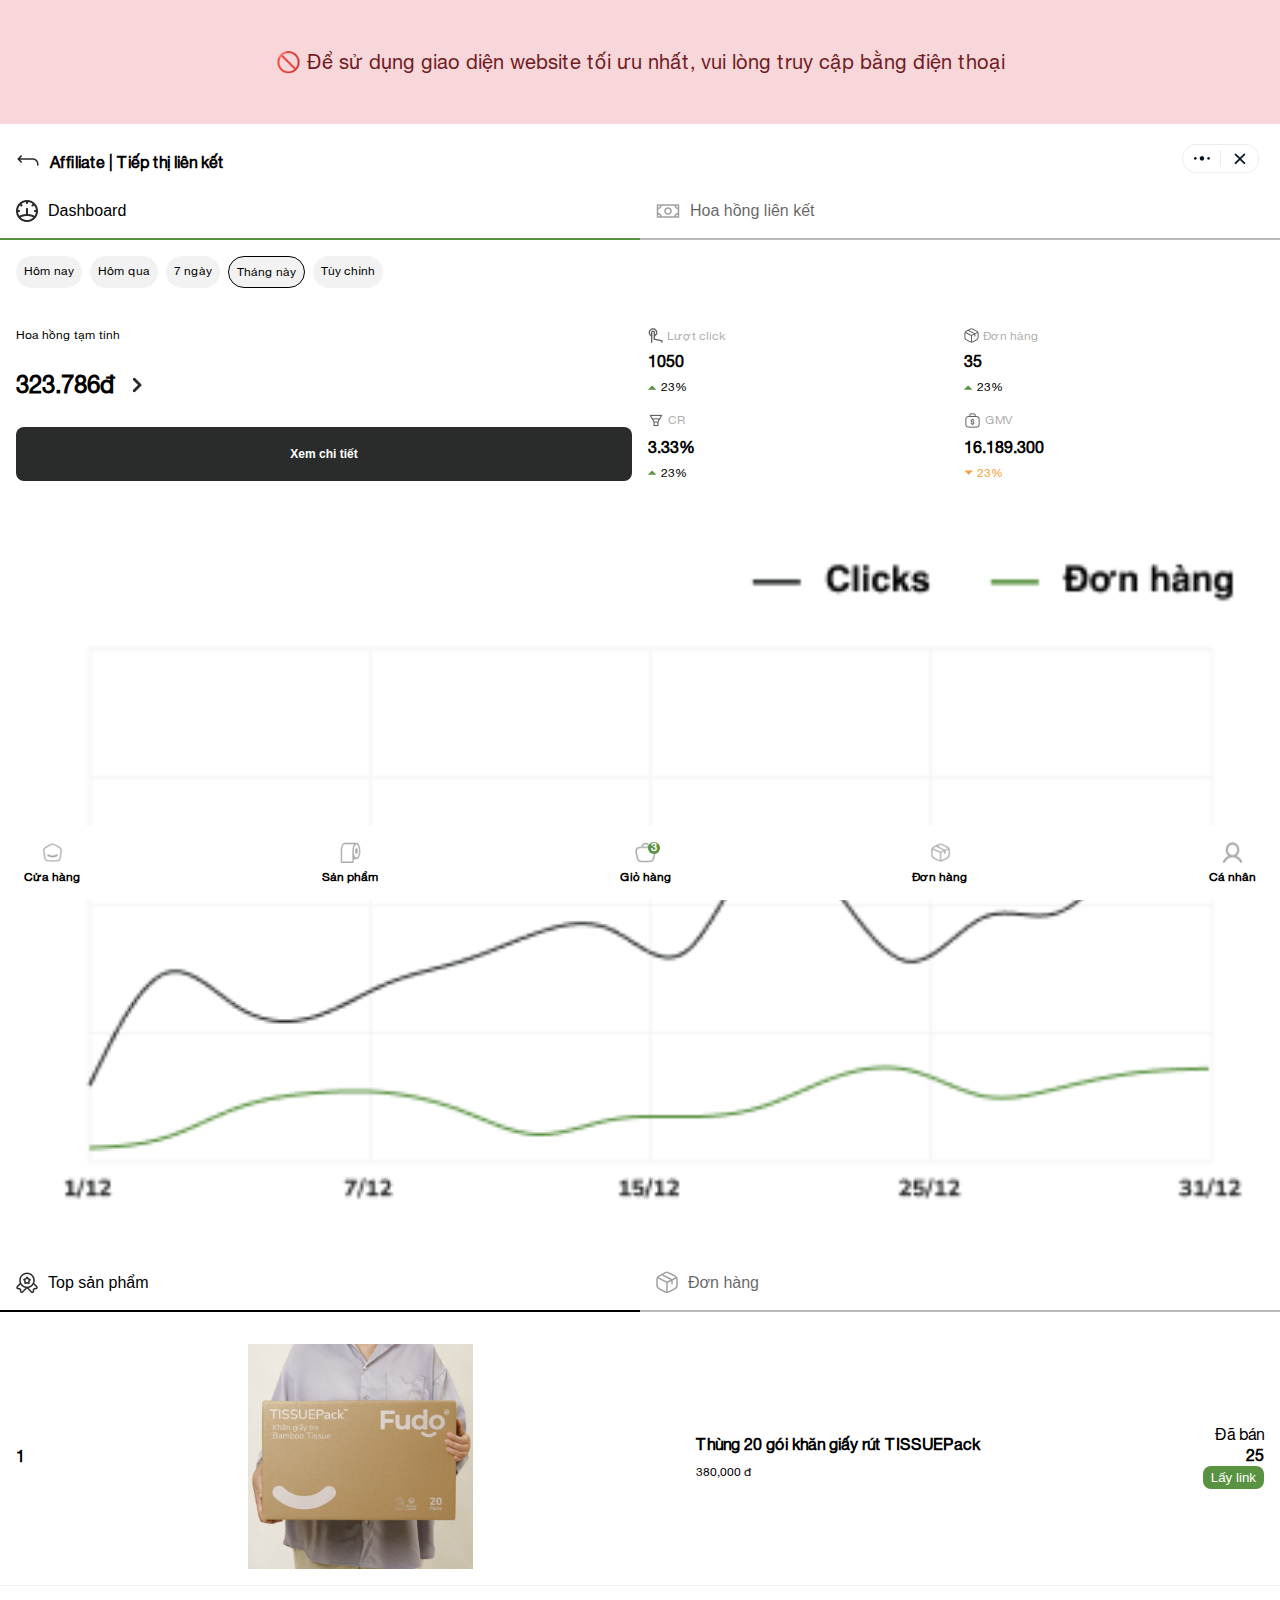
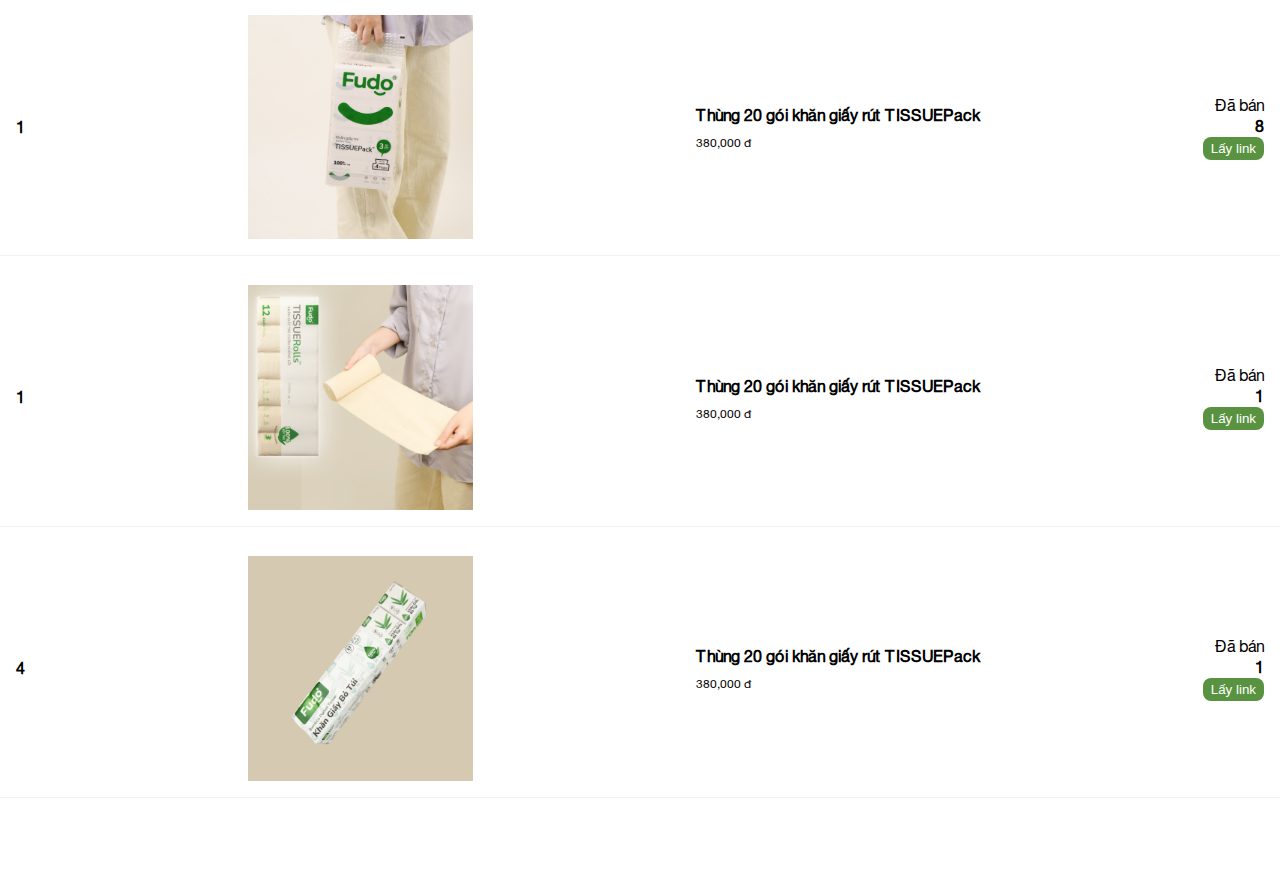
<file: affiliate.html>
<!DOCTYPE html>
<html lang="en">
<head>
    <meta charset="UTF-8">
    <meta name="viewport" content="width=device-width, initial-scale=1.0">
    <link rel="stylesheet" href="assets/css/affiliate/style.css">
    <title>Affiliate</title>
</head>
<body>
    <div class="desktop-block">
    🚫 Để sử dụng giao diện website tối ưu nhất, vui lòng truy cập bằng điện thoại
    </div>
    <nav class="navbar">
        <a href="/" class="nav-item">
            <div class="nav-icon">
                <img src="./assets/icons/navbar/home.png" alt="">
            </div>
            <p class="caption1-bold" href="">Cửa hàng</p>
        </a>
        <a href="products.html" class="nav-item">
            <div class="nav-icon">
                <img src="./assets/icons/navbar/product.png" alt="">
            </div>
            <p class="caption1-bold" href="">Sản phẩm</p>
        </a>
        <a href="cart.html" class="nav-item">
            <div class="nav-icon">
                <div class="badge bg-main-green">
                    <p class="caption2-bold">3</p>
                </div>
                <img src="./assets/icons/navbar/cart.png" alt="">
            </div>
            <p class="caption1-bold" href="">Giỏ hàng</p>
        </a>
        <a href="#" class="nav-item">
            <div class="nav-icon">
                <img src="./assets/icons/navbar/order.png" alt="">
            </div>
            <p class="caption1-bold" href="">Đơn hàng</p>
        </a>
        <a href="profile.html" class="nav-item active">
            <div class="nav-icon">
                <img src="./assets/icons/navbar/profile.png" alt="">
            </div>
            <p class="caption1-bold" href="">Cá nhân</p>
        </a>
    </nav>
    <div class="wrap">
        <div class="top-header">
            <div class="logo">
                <a href="profile.html"><img src="./assets/icons/common/back.png" alt=""></a>
                <h1 class="callout-bold">Affiliate | Tiếp thị liên kết</h1>
            </div>
            <div class="buttons">
                <img src="./assets/images/LoadingWithClose.png" alt="">
            </div>
        </div>
        <div class="container">
            <div class="tabs">
                <button href="" class="dashboard-button tab active green">
                    <img src="./assets/icons/affiliate/tab1.png" alt="">
                    <p class="headline-regular">
                        Dashboard
                    </p>
                </button>
                <button href="" class="affiliate-button tab">
                    <img src="./assets/icons/affiliate/tab2.png" alt="">
                    <p class="headline-regular">
                        Hoa hồng liên kết
                    </p>
                </button>
            </div>
            <div class="dashboard-wrap"> 
                <div class="variable">
                    <div class="option bg-grey">
                        <p class="caption1-regular">Hôm nay</p>
                    </div>
                    <div class="option bg-grey">
                        <p class="caption1-regular">Hôm qua</p>
                    </div>
                    <div class="option bg-grey">
                        <p class="caption1-regular">7 ngày</p>
                    </div>
                    <div class="option bg-grey active">
                        <p class="caption1-regular">Tháng này</p>
                    </div>
                    <div class="option bg-grey">
                        <p class="caption1-regular">Tùy chỉnh</p>
                    </div>
                </div>
                <div class="dashboard">
                    <div class="col1">
                        <p class="caption1-regular">
                            Hoa hồng tạm tính
                        </p>
                        <h2 class="title2-bold">
                            323.786đ
                            <img src="./assets/icons/common/right.png" alt="">
                        </h2>
                        <button class="details-button caption1-bold bg-black text-white">Xem chi tiết</butt>
                    </div>
                    <div class="col2">
                        <div class="col2-item">
                            <p class="col2-text caption1-regular text-gray-50">
                                <img src="./assets/icons/affiliate/col2-1.png" alt="">
                                Lượt click
                            </p>
                            <div class="callout-bold">1050</div>
                            <p class="col2-text caption1-regular text-green">
                                <img src="./assets/icons/affiliate/up.png" alt="">
                                23%
                            </p>
                        </div>
                        <div class="col2-item">
                            <p class="col2-text caption1-regular text-gray-50">
                                <img src="./assets/icons/affiliate/box.png" alt="">
                                Đơn hàng
                            </p>
                            <div class="callout-bold">35</div>
                            <p class="col2-text caption1-regular text-green">
                                <img src="./assets/icons/affiliate/up.png" alt="">
                                23%
                            </p>
                        </div>
                        <div class="col2-item">
                            <p class="col2-text caption1-regular text-gray-50">
                                <img src="./assets/icons/affiliate/col2-3.png" alt="">
                                CR
                            </p>
                            <div class="callout-bold">3.33%</div>
                            <p class="col2-text caption1-regular text-green">
                                <img src="./assets/icons/affiliate/up.png" alt="">
                                23%
                            </p>
                        </div>
                        <div class="col2-item">
                            <p class="col2-text caption1-regular text-gray-50">
                                <img src="./assets/icons/affiliate/col2-4.png" alt="">
                                GMV
                            </p>
                            <div class="callout-bold">16.189.300</div>
                            <p class="col2-text caption1-regular text-orange">
                                <img src="./assets/icons/affiliate/down.png" alt="">
                                23%
                            </p>
                        </div>
                    </div>
                </div>
                <div class="chart">
                    <img src="./assets/images/affiliate/chart.png" alt="">
                </div>
                <div class="tabs">
                    <button href="" class="tab active black top-products-button">
                        <img src="./assets/icons/affiliate/top-product.png" alt="">
                        <p class="headline-regular">
                            Top sản phẩm
                        </p>
                    </button>
                    <button href="" class="tab aff-orders-button">
                        <img src="./assets/icons/affiliate/lbox.png" alt="">
                        <p class="headline-regular">
                            Đơn hàng
                        </p>
                    </button>
                </div>
                <div class="aff-tabs">
                    <div class="top-products">
                        <div class="top-product border-gray">
                            <p class="callout-bold">1</p>
                            <img src="./assets/images/affiliate/tp1.jpg" alt="">
                            <div class="tp-info">
                                <h1 class="headline-bold">Thùng 20 gói khăn giấy rút TISSUEPack</h1>
                                <p class="caption1-regular">380,000 đ</p>
                            </div>
                            <div class="tp-action">
                                <p class="callout-regular">Đã bán</p>
                                <p class="callout-bold">25</p>
                                <button class="text-white bg-main-green">Lấy link</button>
                            </div>
                        </div>
                        <div class="top-product border-gray">
                            <p class="callout-bold">1</p>
                            <img src="./assets/images/affiliate/tp2.jpg" alt="">
                            <div class="tp-info">
                                <h1 class="headline-bold">Thùng 20 gói khăn giấy rút TISSUEPack</h1>
                                <p class="caption1-regular">380,000 đ</p>
                            </div>
                            <div class="tp-action">
                                <p class="callout-regular">Đã bán</p>
                                <p class="callout-bold">8</p>
                                <button class="text-white bg-main-green">Lấy link</button>
                            </div>
                        </div>
                        <div class="top-product border-gray">
                            <p class="callout-bold">1</p>
                            <img src="./assets/images/affiliate/tp3.jpg" alt="">
                            <div class="tp-info">
                                <h1 class="headline-bold">Thùng 20 gói khăn giấy rút TISSUEPack</h1>
                                <p class="caption1-regular">380,000 đ</p>
                            </div>
                            <div class="tp-action">
                                <p class="callout-regular">Đã bán</p>
                                <p class="callout-bold">1</p>
                                <button class="text-white bg-main-green">Lấy link</button>
                            </div>
                        </div>
                        <div class="top-product border-gray">
                            <p class="callout-bold">4</p>
                            <img src="./assets/images/affiliate/tp4.jpg" alt="">
                            <div class="tp-info">
                                <h1 class="headline-bold">Thùng 20 gói khăn giấy rút TISSUEPack</h1>
                                <p class="caption1-regular">380,000 đ</p>
                            </div>
                            <div class="tp-action">
                                <p class="callout-regular">Đã bán</p>
                                <p class="callout-bold">1</p>
                                <button class="text-white bg-main-green">Lấy link</button>
                            </div>
                        </div>
                    </div>
                    <div class="aff-orders hidden">
                        <div class="aff-order border-gray-500">
                            <div class="aff-row1">
                                <div class="row1-col1">
                                    <p class="id callout-bold bg-main-green text-white">Đơn hàng #7864</p>
                                    <p class="caption1-regular">10/2/2022</p>
                                </div>
                                <div class="row1-col2">
                                    <p class="text-gray-500 aff-status caption1-bold">Đang chờ</p>
                                </div>
                            </div>
                            <div class="aff-row2">
                                <div class="row2-col">
                                    <p class="text-gray-500 col-title caption1-regular">
                                        <img src="./assets/icons/affiliate/box.png" alt="">
                                        % Chiết khấu
                                    </p>
                                    <p class="callout-bold">5%</p>
                                </div>
                                <div class="row2-col">
                                    <p class="text-gray-500 col-title caption1-regular">
                                        <img src="./assets/icons/affiliate/box.png" alt="">
                                        HH tạm tính
                                    </p>
                                    <p class="callout-bold">5.900</p>
                                </div>
                                <div class="row2-col right">
                                    <p class="text-gray-500 col-title caption1-regular">
                                        <img src="./assets/icons/affiliate/greenmoney.png" alt="">
                                        HH duyệt
                                    </p>
                                    <p class="callout-bold">-</p>
                                </div>
                            </div>
                            <div class="aff-row3">
                                <p class="callout-regular">Giá trị đặt hàng</p>
                                <p class="callout-bold">117.000</p>
                            </div>
                            <div class="aff-row4">
                                <p class="caption1-regular">02 sản phẩm</p>
                                <img src="./assets/icons/common/down.png" alt="">
                            </div>
                        </div>
                        <div class="aff-order border-gray-500">
                            <div class="aff-row1">
                                <div class="row1-col1">
                                    <p class="id callout-bold bg-main-green text-white">Đơn hàng #7864</p>
                                    <p class="caption1-regular">10/2/2022</p>
                                </div>
                                <div class="row1-col2">
                                    <p class="text-main-green aff-status caption1-bold">Hợp lệ</p>
                                </div>
                            </div>
                            <div class="aff-row2">
                                <div class="row2-col">
                                    <p class="text-gray-500 col-title caption1-regular">
                                        <img src="./assets/icons/affiliate/box.png" alt="">
                                        % Chiết khấu
                                    </p>
                                    <p class="callout-bold">5%</p>
                                </div>
                                <div class="row2-col">
                                    <p class="text-gray-500 col-title caption1-regular">
                                        <img src="./assets/icons/affiliate/box.png" alt="">
                                        HH tạm tính
                                    </p>
                                    <p class="callout-bold">-</p>
                                </div>
                                <div class="row2-col right">
                                    <p class="text-gray-500 col-title caption1-regular">
                                        <img src="./assets/icons/affiliate/greenmoney.png" alt="">
                                        HH duyệt
                                    </p>
                                    <p class="callout-bold text-main-green">+5900</p>
                                </div>
                            </div>
                            <div class="aff-row3">
                                <p class="callout-regular">Giá trị đặt hàng</p>
                                <p class="callout-bold">117.000</p>
                            </div>
                            <div class="aff-row4">
                                <p class="caption1-regular">02 sản phẩm</p>
                                <img src="./assets/icons/common/down.png" alt="">
                            </div>
                        </div>
                        <div class="aff-order border-gray-500">
                            <div class="aff-row1">
                                <div class="row1-col1">
                                    <p class="id callout-bold bg-main-green text-white">Đơn hàng #7864</p>
                                    <p class="caption1-regular">10/2/2022</p>
                                </div>
                                <div class="row1-col2">
                                    <p class="text-gray-500 aff-status caption1-bold">Đơn hủy</p>
                                </div>
                            </div>
                            <div class="aff-row2">
                                <div class="row2-col">
                                    <p class="text-gray-500 col-title caption1-regular">
                                        <img src="./assets/icons/affiliate/box.png" alt="">
                                        % Chiết khấu
                                    </p>
                                    <p class="callout-bold">5%</p>
                                </div>
                                <div class="row2-col">
                                    <p class="text-gray-500 col-title caption1-regular">
                                        <img src="./assets/icons/affiliate/box.png" alt="">
                                        HH tạm tính
                                    </p>
                                    <p class="callout-bold">-</p>
                                </div>
                                <div class="row2-col right">
                                    <p class="text-gray-500 col-title caption1-regular">
                                        <img src="./assets/icons/affiliate/greenmoney.png" alt="">
                                        HH duyệt
                                    </p>
                                    <p class="callout-bold">-</p>
                                </div>
                            </div>
                            <div class="aff-row3">
                                <p class="callout-regular">Giá trị đặt hàng</p>
                                <p class="callout-bold">117.000</p>
                            </div>
                            <div class="aff-row4">
                                <p class="caption1-regular">02 sản phẩm</p>
                                <img src="./assets/icons/common/down.png" alt="">
                            </div>
                        </div>
                    </div>
                </div>
            </div>
            <div class="affiliate-wrap hidden">
                <div class="aff-info">
                    <div class="info-col1">
                        <p class="caption1-regular text-gray-500">Số dư khả dụng</p>
                        <h1 class="h0-regular">5.900đ</h1>
                        <button class="caption1-bold bg-main-green text-white">RÚT TIỀN</button>
                    </div>
                    <div class="info-col2">
                        <div class="balance">
                            <p class="caption1-regular text-gray-500">Hoa hồng tạm tính</p>
                            <h2 class="h2-bold">323.786đ</h2>
                        </div>
                        <div class="pending">
                            <p class="caption1-regular text-gray-500">
                                <img src="./assets/icons/affiliate/box.png" alt="">
                                Chờ duyệt
                            </p>
                            <p class="callout-bold">35</p>
                        </div>
                    </div>
                </div>
                <div class="tabs">
                    <button href="" class="tab active black history-button">
                        <img src="./assets/icons/affiliate/history.png" alt="">
                        <p class="headline-regular">
                            Lịch sử
                        </p>
                    </button>
                    <button href="" class="tab request-button">
                        <img src="./assets/icons/affiliate/request.png" alt="">
                        <p class="headline-regular">
                            DS yêu cầu
                        </p>
                    </button>
                </div>
                <div class="history">
                    <p class="text-gray-500 callout-regular p16">10.12.2022</p>
                    <div class="affiliate-item p16 border-grey">
                        <div class="row1">
                            <p class="order-id headline-bold">
                                <img src="./assets/icons/affiliate/deposit.png" alt="">
                                Hoa hồng TTLK đơn hàng #7864
                            </p>
                            <p class="headline-bold text-main-green">+5.900</p>
                        </div>
                        <p class="current caption2-bold text-gray-500">Số dư: 5.900</p>
                    </div>
                    <div class="affiliate-item p16 border-grey">
                        <div class="row1">
                            <p class="order-id headline-bold">
                                <img src="./assets/icons/affiliate/deposit.png" alt="">
                                Rút tiền từ số dư khả dụng
                            </p>
                            <p class="headline-bold text-orange">-250.000</p>
                        </div>
                        <p class="current caption2-bold text-gray-500">Số dư: 0</p>
                    </div>
                    <div class="affiliate-item p16 border-grey">
                        <div class="row1">
                            <p class="order-id headline-bold">
                                <img src="./assets/icons/affiliate/deposit.png" alt="">
                                Hoa hồng TTLK đơn hàng #7864
                            </p>
                            <p class="headline-bold text-main-green">+5.900</p>
                        </div>
                        <p class="current caption2-bold text-gray-500">Số dư: 245.000</p>
                    </div>
                    <p class="text-gray-500 callout-regular p16">09.12.2022</p>
                    <div class="affiliate-item p16 border-grey">
                        <div class="row1">
                            <p class="order-id headline-bold">
                                <img src="./assets/icons/affiliate/deposit.png" alt="">
                                Hoa hồng TTLK đơn hàng #7864
                            </p>
                            <p class="headline-bold text-main-green">+5.900</p>
                        </div>
                        <p class="current caption2-bold text-gray-500">Số dư: 5.900</p>
                    </div>
                    <p class="text-gray-500 callout-regular p16">08.12.2022</p>
                    <div class="affiliate-item p16 border-grey">
                        <div class="row1">
                            <p class="order-id headline-bold">
                                <img src="./assets/icons/affiliate/deposit.png" alt="">
                                Hoa hồng TTLK đơn hàng #7864
                            </p>
                            <p class="headline-bold text-main-green">+5.900</p>
                        </div>
                        <p class="current caption2-bold text-gray-500">Số dư: 5.900</p>
                    </div>
                    <div class="affiliate-item p16 border-grey">
                        <div class="row1">
                            <p class="order-id headline-bold">
                                <img src="./assets/icons/affiliate/deposit.png" alt="">
                                Hoa hồng TTLK đơn hàng #7864
                            </p>
                            <p class="headline-bold text-main-green">+5.900</p>
                        </div>
                        <p class="current caption2-bold text-gray-500">Số dư: 5.900</p>
                    </div>
                    <div class="affiliate-item p16 border-grey">
                        <div class="row1">
                            <p class="order-id headline-bold">
                                <img src="./assets/icons/affiliate/deposit.png" alt="">
                                Hoa hồng TTLK đơn hàng #7864
                            </p>
                            <p class="headline-bold text-main-green">+5.900</p>
                        </div>
                        <p class="current caption2-bold text-gray-500">Số dư: 5.900</p>
                    </div>
                </div>
                <div class="request hidden">
                    <p class="text-gray-500 callout-regular p16">10.12.2022</p>
                    <div class="affiliate-item fade p16 border-grey">
                        <div class="row1">
                            <p class="order-id headline-bold">
                                <img src="./assets/icons/affiliate/history.png" alt="">
                                Rút tiền từ số dư khả dụng
                            </p>
                            <p class="headline-bold text-black">-5.900</p>
                        </div>
                        <p class="current caption2-bold text-orange">Đang xử lý</p>
                    </div>
                    <p class="text-gray-500 callout-regular p16">10.12.2022</p>
                    <div class="affiliate-item p16 border-grey">
                        <div class="row1">
                            <p class="order-id headline-bold">
                                <img src="./assets/icons/affiliate/history.png" alt="">
                                Rút tiền từ số dư khả dụng
                            </p>
                            <p class="headline-bold text-black">-5.900</p>
                        </div>
                        <p class="current caption2-bold text-main-green">Hoàn thành</p>
                    </div>
                    <p class="text-gray-500 callout-regular p16">10.12.2022</p>
                    <div class="affiliate-item p16 border-grey">
                        <div class="row1">
                            <p class="order-id headline-bold">
                                <img src="./assets/icons/affiliate/history.png" alt="">
                                Rút tiền từ số dư khả dụng
                            </p>
                            <p class="headline-bold text-black">-5.900</p>
                        </div>
                        <p class="current caption2-bold text-main-green">Hoàn thành</p>
                    </div>
                    <p class="text-gray-500 callout-regular p16">10.12.2022</p>
                    <div class="affiliate-item p16 border-grey">
                        <div class="row1">
                            <p class="order-id headline-bold">
                                <img src="./assets/icons/affiliate/history.png" alt="">
                                Rút tiền từ số dư khả dụng
                            </p>
                            <p class="headline-bold text-black">-5.900</p>
                        </div>
                        <p class="current caption2-bold text-main-green">Hoàn thành</p>
                    </div>
                </div>
            </div>
        </div>
    </div>
    <script src="./assets/js/blocker.js"></script>
    <script src="./assets/js/tabchanger.js"></script>
</body>
</html>
</file>
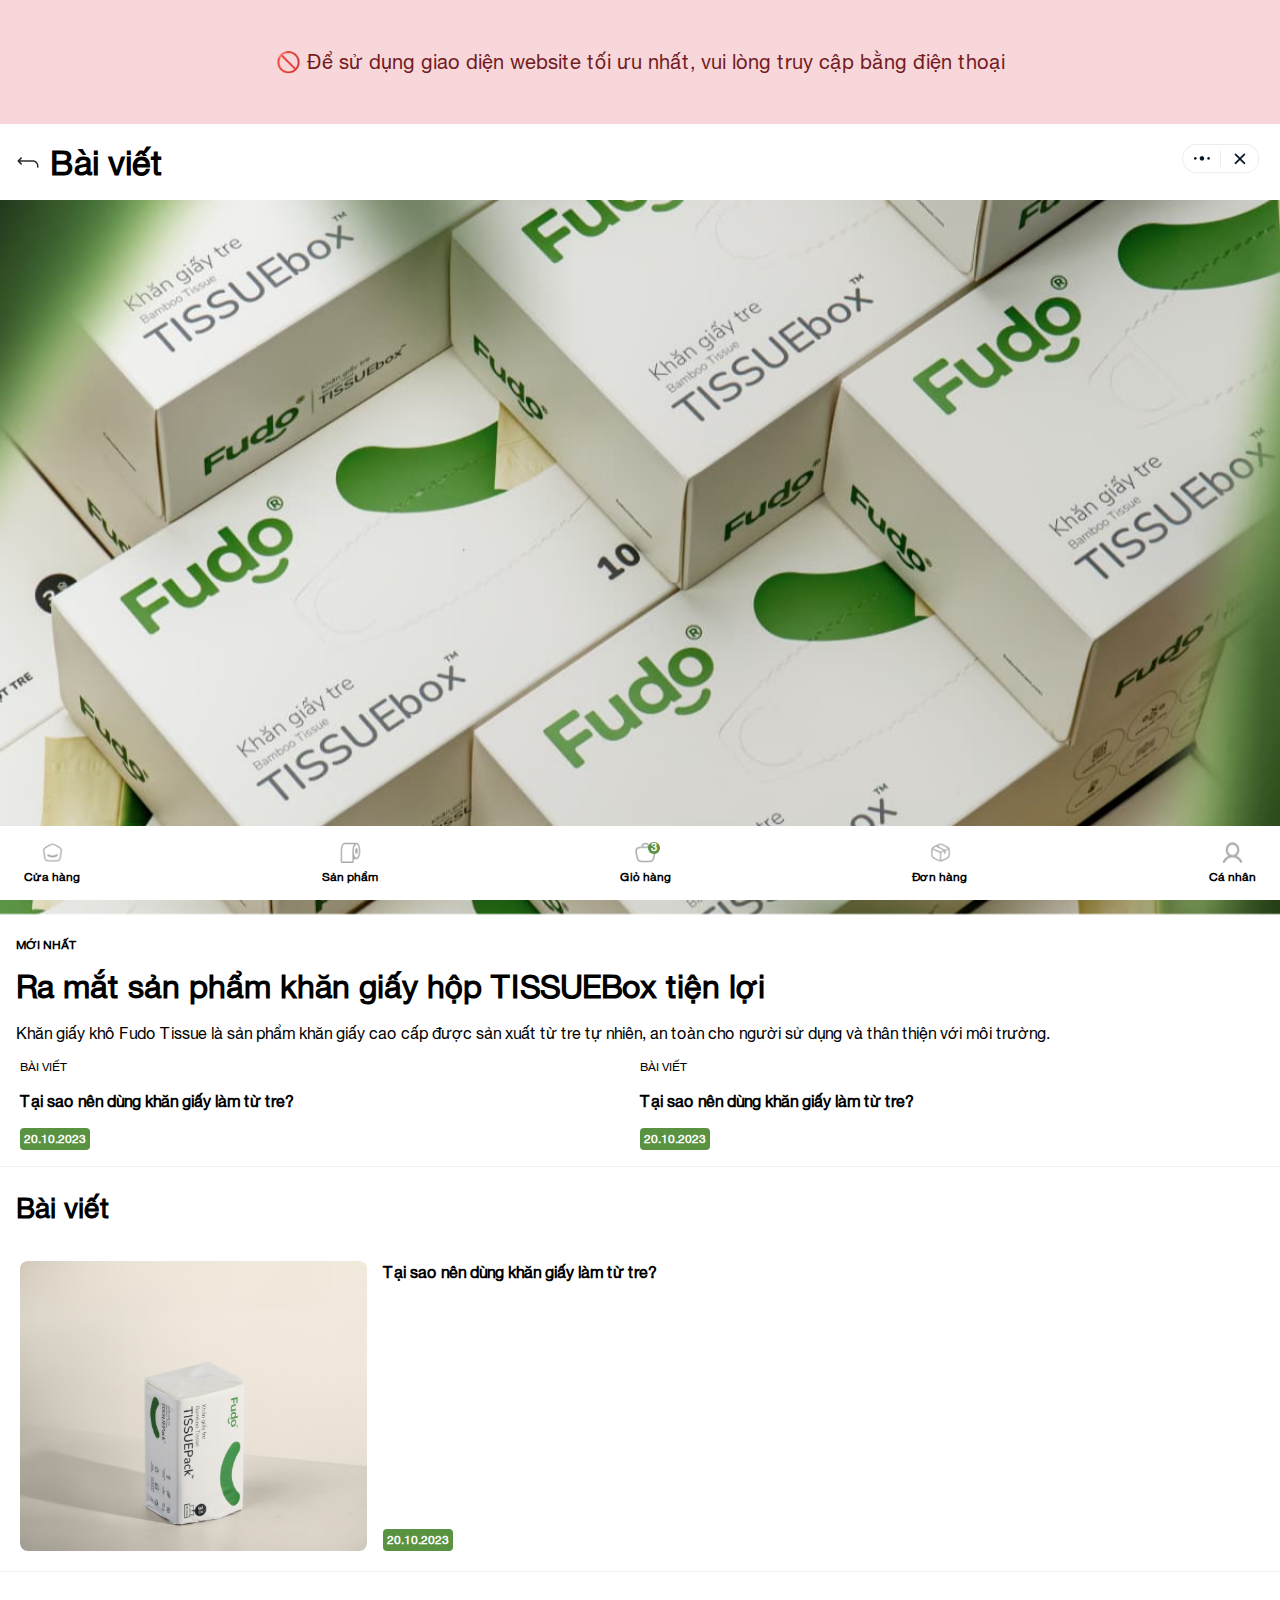
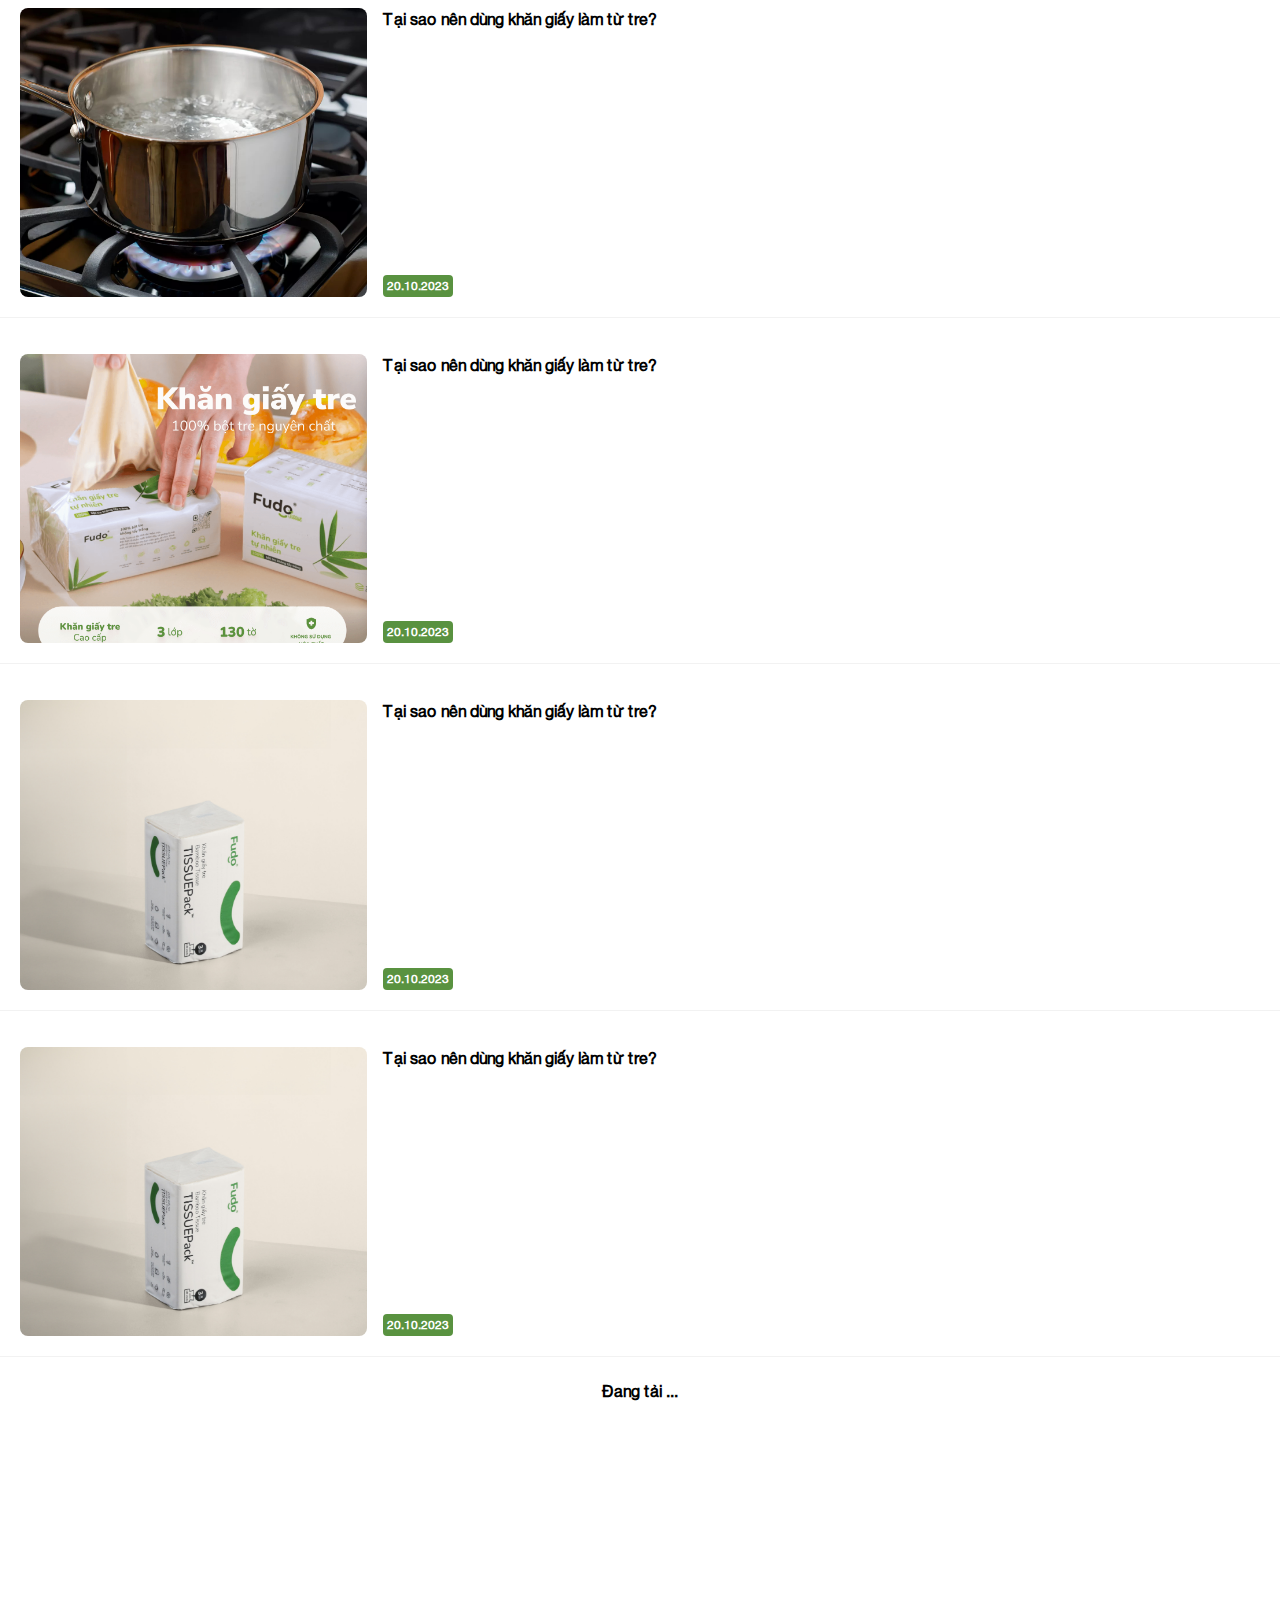
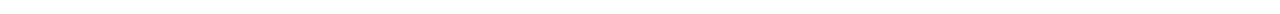
<file: articles.html>
<!DOCTYPE html>
<html lang="en">
<head>
    <meta charset="UTF-8">
    <meta name="viewport" content="width=device-width, initial-scale=1.0">
    <link rel="stylesheet" href="assets/css/article/style.css">
    <title>Bài viết</title>
</head>
<body>
    <div class="desktop-block">
    🚫 Để sử dụng giao diện website tối ưu nhất, vui lòng truy cập bằng điện thoại
    </div>
    <a href="/" class="callout-bold back-button text-white bg-black">
        Về Trang chủ
    </a>
    <nav class="navbar">
        <a href="/" class="nav-item">
            <div class="nav-icon">
                <img src="./assets/icons/navbar/home.png" alt="">
            </div>
            <p class="caption1-bold" href="">Cửa hàng</p>
        </a>
        <a href="products.html" class="nav-item">
            <div class="nav-icon">
                <img src="./assets/icons/navbar/product.png" alt="">
            </div>
            <p class="caption1-bold" href="">Sản phẩm</p>
        </a>
        <a href="cart.html" class="nav-item">
            <div class="nav-icon">
                <div class="badge bg-main-green">
                    <p class="caption2-bold">3</p>
                </div>
                <img src="./assets/icons/navbar/cart.png" alt="">
            </div>
            <p class="caption1-bold" href="">Giỏ hàng</p>
        </a>
        <a href="#" class="nav-item">
            <div class="nav-icon">
                <img src="./assets/icons/navbar/order.png" alt="">
            </div>
            <p class="caption1-bold" href="">Đơn hàng</p>
        </a>
        <a href="profile.html" class="nav-item">
            <div class="nav-icon">
                <img src="./assets/icons/navbar/profile.png" alt="">
            </div>
            <p class="caption1-bold" href="">Cá nhân</p>
        </a>
    </nav>
    <div class="wrap">
        <div class="top-header">
            <div class="logo">
                <img src="./assets/icons/common/back.png" alt="">
                <h1 class="h0-bold">Bài viết</h1>
            </div>
            <div class="buttons">
                <img src="./assets/images/LoadingWithClose.png" alt="">
            </div>
        </div>
        <div class="container">
            <div class="hero-post">
                <div class="hero-image">
                    <img src="./assets/images/articles/1.jpg" alt="">
                </div>
                <div class="hero-text">
                    <p class="tag caption1-bold">MỚI NHẤT</p>
                    <h1 class="title1-bold">Ra mắt sản phẩm khăn giấy hộp TISSUEBox tiện lợi</h1>
                    <p class="body-bold">Khăn giấy khô Fudo Tissue là sản phẩm khăn giấy cao cấp được sản xuất từ tre tự nhiên, an toàn cho người sử dụng và thân thiện với môi trường.</p>
                </div>
            </div>
            <div class="featured-posts">
                <div class="featured-post">
                    <p class="caption1-regular">BÀI VIẾT</p>
                    <h1 class="headline-bold">Tại sao nên dùng khăn giấy làm từ tre?</h1>
                    <div class="fp-badge bg-main-green">
                        <p class="caption1-bold">20.10.2023</p>
                    </div>
                </div>
                <div class="featured-post">
                    <p class="caption1-regular">BÀI VIẾT</p>
                    <h1 class="headline-bold">Tại sao nên dùng khăn giấy làm từ tre?</h1>
                    <div class="fp-badge bg-main-green">
                        <p class="caption1-bold">20.10.2023</p>
                    </div>
                </div>
            </div>
            <div class="posts">
                <div class="title">
                    <h1 class="h1-bold">Bài viết</h1>
                </div>
                <div class="post">
                    <img src="./assets/images/articles/2.jpg" alt="">
                    <div class="post-info">
                        <h1 class="headline-bold">Tại sao nên dùng khăn giấy làm từ tre?</h1>
                        <div class="fp-badge bg-main-green">
                            <p class="caption1-bold">20.10.2023</p>
                        </div>
                    </div>
                </div>
                <div class="post">
                    <img src="./assets/images/articles/3.jpg" alt="">
                    <div class="post-info">
                        <h1 class="headline-bold">Tại sao nên dùng khăn giấy làm từ tre?</h1>
                        <div class="fp-badge bg-main-green">
                            <p class="caption1-bold">20.10.2023</p>
                        </div>
                    </div>
                </div>
                <div class="post">
                    <img src="./assets/images/articles/4.png" alt="">
                    <div class="post-info">
                        <h1 class="headline-bold">Tại sao nên dùng khăn giấy làm từ tre?</h1>
                        <div class="fp-badge bg-main-green">
                            <p class="caption1-bold">20.10.2023</p>
                        </div>
                    </div>
                </div>
                <div class="post">
                    <img src="./assets/images/articles/2.jpg" alt="">
                    <div class="post-info">
                        <h1 class="headline-bold">Tại sao nên dùng khăn giấy làm từ tre?</h1>
                        <div class="fp-badge bg-main-green">
                            <p class="caption1-bold">20.10.2023</p>
                        </div>
                    </div>
                </div>
                <div class="post">
                    <img src="./assets/images/articles/2.jpg" alt="">
                    <div class="post-info">
                        <h1 class="headline-bold">Tại sao nên dùng khăn giấy làm từ tre?</h1>
                        <div class="fp-badge bg-main-green">
                            <p class="caption1-bold">20.10.2023</p>
                        </div>
                    </div>
                </div>
                <div class="loading">
                    <p class="callout-bold">Đang tải ...</p>
                </div>
            </div>
        </div>
    </div>
    <script src="./assets/js/blocker.js"></script>
</body>
</html>
</file>
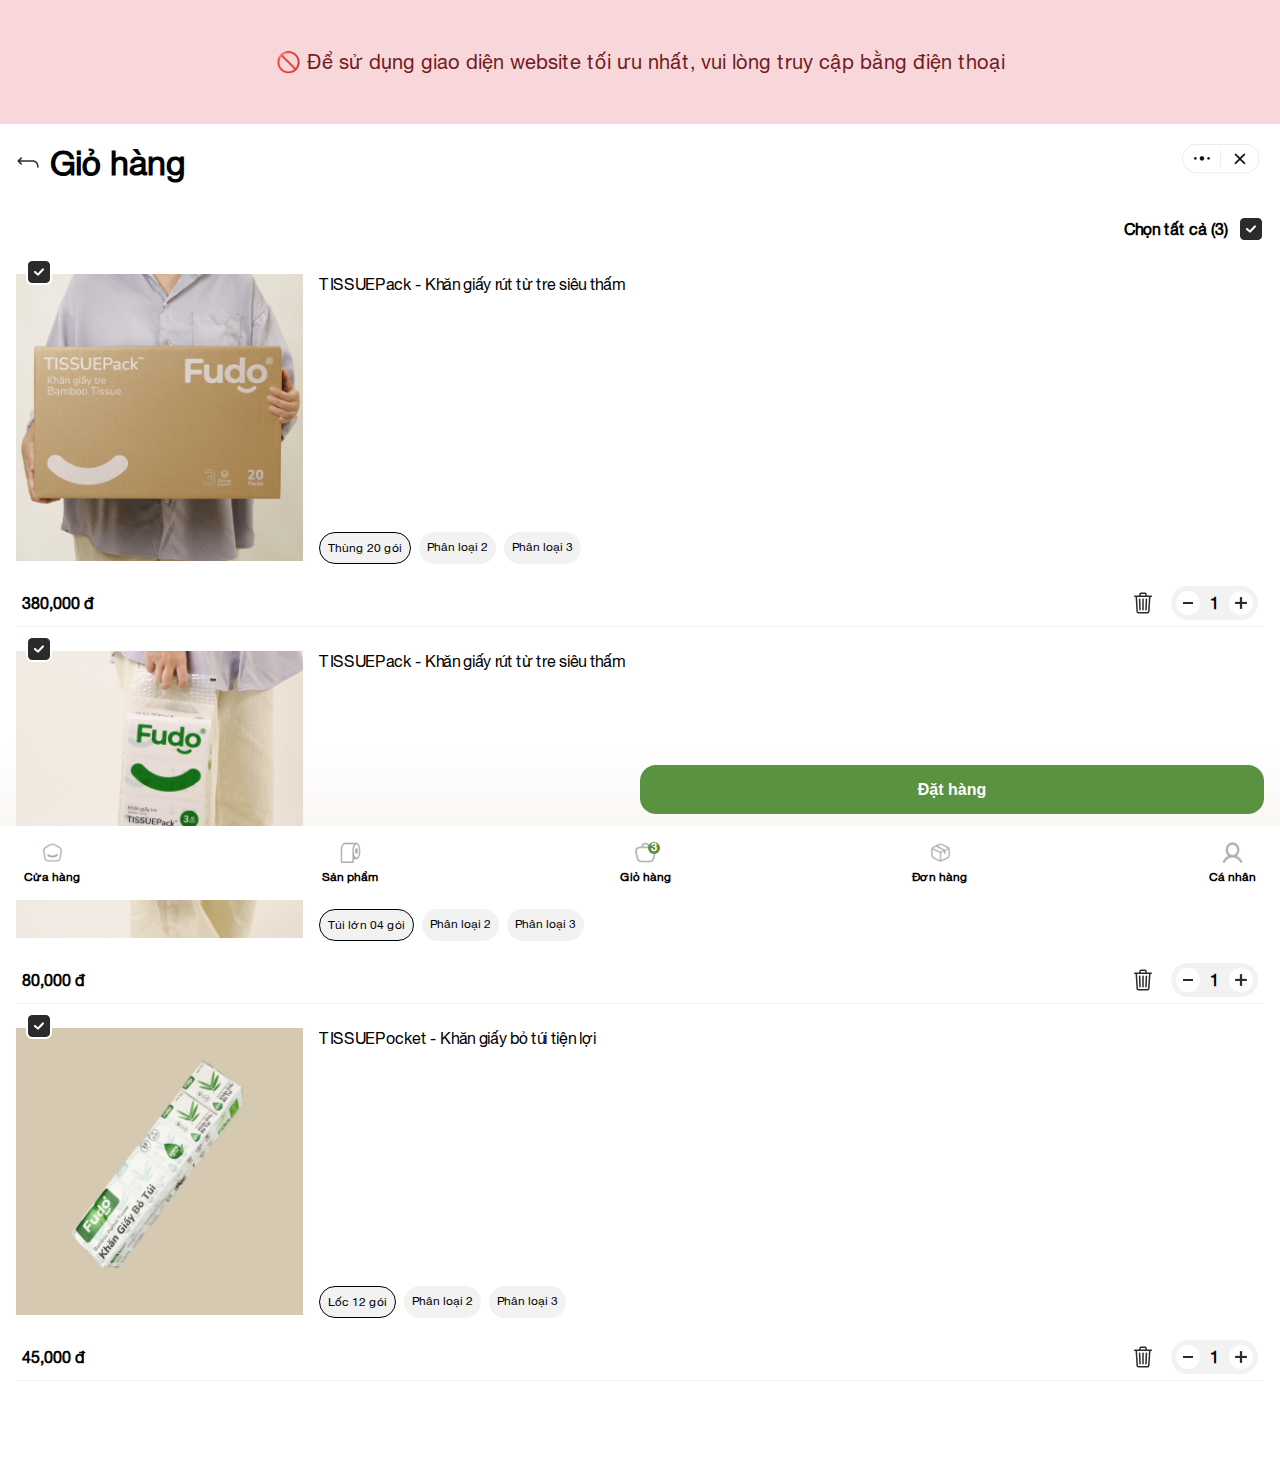
<file: cart.html>
<!DOCTYPE html>
<html lang="en">
<head>
    <meta charset="UTF-8">
    <meta name="viewport" content="width=device-width, initial-scale=1.0">
    <link rel="stylesheet" href="assets/css/cart/style.css">
    <title>Giỏ hàng</title>
</head>
<body>
    <div class="desktop-block">
    🚫 Để sử dụng giao diện website tối ưu nhất, vui lòng truy cập bằng điện thoại
    </div>
    <div class="checkout">
        <div class="price">
            <p class="callout-regular text-gray-500">Tạm tính</p>
            <h3 class="h3-bold">580.000 đ</h3>
        </div>
        <button class="bg-main-green checkout-button callout-bold text-white">Đặt hàng</button>
    </div>
    <nav class="navbar">
        <a href="/" class="nav-item">
            <div class="nav-icon">
                <img src="./assets/icons/navbar/home.png" alt="">
            </div>
            <p class="caption1-bold" href="">Cửa hàng</p>
        </a>
        <a href="products.html" class="nav-item">
            <div class="nav-icon">
                <img src="./assets/icons/navbar/product.png" alt="">
            </div>
            <p class="caption1-bold" href="">Sản phẩm</p>
        </a>
        <a href="cart.html" class="nav-item">
            <div class="nav-icon">
                <div class="badge bg-main-green">
                    <p class="caption2-bold">3</p>
                </div>
                <img src="./assets/icons/navbar/cart.png" alt="">
            </div>
            <p class="caption1-bold" href="">Giỏ hàng</p>
        </a>
        <a href="#" class="nav-item">
            <div class="nav-icon">
                <img src="./assets/icons/navbar/order.png" alt="">
            </div>
            <p class="caption1-bold" href="">Đơn hàng</p>
        </a>
        <a href="profile.html" class="nav-item">
            <div class="nav-icon">
                <img src="./assets/icons/navbar/profile.png" alt="">
            </div>
            <p class="caption1-bold" href="">Cá nhân</p>
        </a>
    </nav>
    <div class="wrap">
        <div class="top-header">
            <div class="logo">
                <img src="./assets/icons/common/back.png" alt="">
                <h1 class="h0-bold">Giỏ hàng</h1>
            </div>
            <div class="buttons">
                <img src="./assets/images/LoadingWithClose.png" alt="">
            </div>
        </div>
        <div class="container">
            <p class="select-all callout-bold">
                Chọn tất cả (3)
                <img src="./assets/icons/cart/checked.png" alt="">
            </p>
            <div class="cart-items">
                <div class="cart-item border-gray">
                    <div class="row1">
                        <div class="item-img">
                            <img class="checked-badge" src="./assets/icons/cart/checked.png" alt="">
                            <img class="thumbnail" src="./assets/images/cart/1.jpg" alt="">
                        </div>                        <div class="item-info">
                            <p class="callout-regular">TISSUEPack - Khăn giấy rút từ tre siêu thấm</p>
                            <div class="item-variable ">
                                <p class="caption1-regular main bg-grey">Thùng 20 gói</p>
                                <p class="caption1-regular bg-grey">Phân loại 2</p>
                                <p class="caption1-regular bg-grey">Phân loại 3</p>
                            </div>
                        </div>
                    </div>
                    <div class="row2">
                        <p class="headline-bold">380,000 đ</p>
                        <div class="actions">
                            <img src="./assets/icons/cart/trash.png" alt="">
                            <div class="quantity bg-grey">
                                <img src="./assets/icons/cart/minus.png" alt="">
                                <p class="headline-bold">1</p>
                                <img src="./assets/icons/cart/plus.png" alt="">
                            </div>
                        </div>
                    </div>
                </div>
                <div class="cart-item border-gray">
                    <div class="row1">
                        <div class="item-img">
                            <img class="checked-badge" src="./assets/icons/cart/checked.png" alt="">
                            <img class="thumbnail" src="./assets/images/cart/2.png" alt="">
                        </div>                        <div class="item-info">
                            <p class="callout-regular">TISSUEPack - Khăn giấy rút từ tre siêu thấm</p>
                            <div class="item-variable ">
                                <p class="caption1-regular main bg-grey">Túi lớn 04 gói</p>
                                <p class="caption1-regular bg-grey">Phân loại 2</p>
                                <p class="caption1-regular bg-grey">Phân loại 3</p>
                            </div>
                        </div>
                    </div>
                    <div class="row2">
                        <p class="headline-bold">80,000 đ</p>
                        <div class="actions">
                            <img src="./assets/icons/cart/trash.png" alt="">
                            <div class="quantity bg-grey">
                                <img src="./assets/icons/cart/minus.png" alt="">
                                <p class="headline-bold">1</p>
                                <img src="./assets/icons/cart/plus.png" alt="">
                            </div>
                        </div>
                    </div>
                </div>
                <div class="cart-item border-gray">
                    <div class="row1">
                        <div class="item-img">
                            <img class="checked-badge" src="./assets/icons/cart/checked.png" alt="">
                            <img class="thumbnail" src="./assets/images/cart/3.png" alt="">
                        </div>
                        <div class="item-info">
                            <p class="callout-regular">TISSUEPocket - Khăn giấy bỏ túi tiện lợi</p>
                            <div class="item-variable ">
                                <p class="caption1-regular main bg-grey">Lốc 12 gói</p>
                                <p class="caption1-regular bg-grey">Phân loại 2</p>
                                <p class="caption1-regular bg-grey">Phân loại 3</p>
                            </div>
                        </div>
                    </div>
                    <div class="row2">
                        <p class="headline-bold">45,000 đ</p>
                        <div class="actions">
                            <img src="./assets/icons/cart/trash.png" alt="">
                            <div class="quantity bg-grey">
                                <img src="./assets/icons/cart/minus.png" alt="">
                                <p class="headline-bold">1</p>
                                <img src="./assets/icons/cart/plus.png" alt="">
                            </div>
                        </div>
                    </div>
                </div>
            </div>
        </div>
    </div>
    <script src="./assets/js/blocker.js"></script>
</body>
</html>
</file>
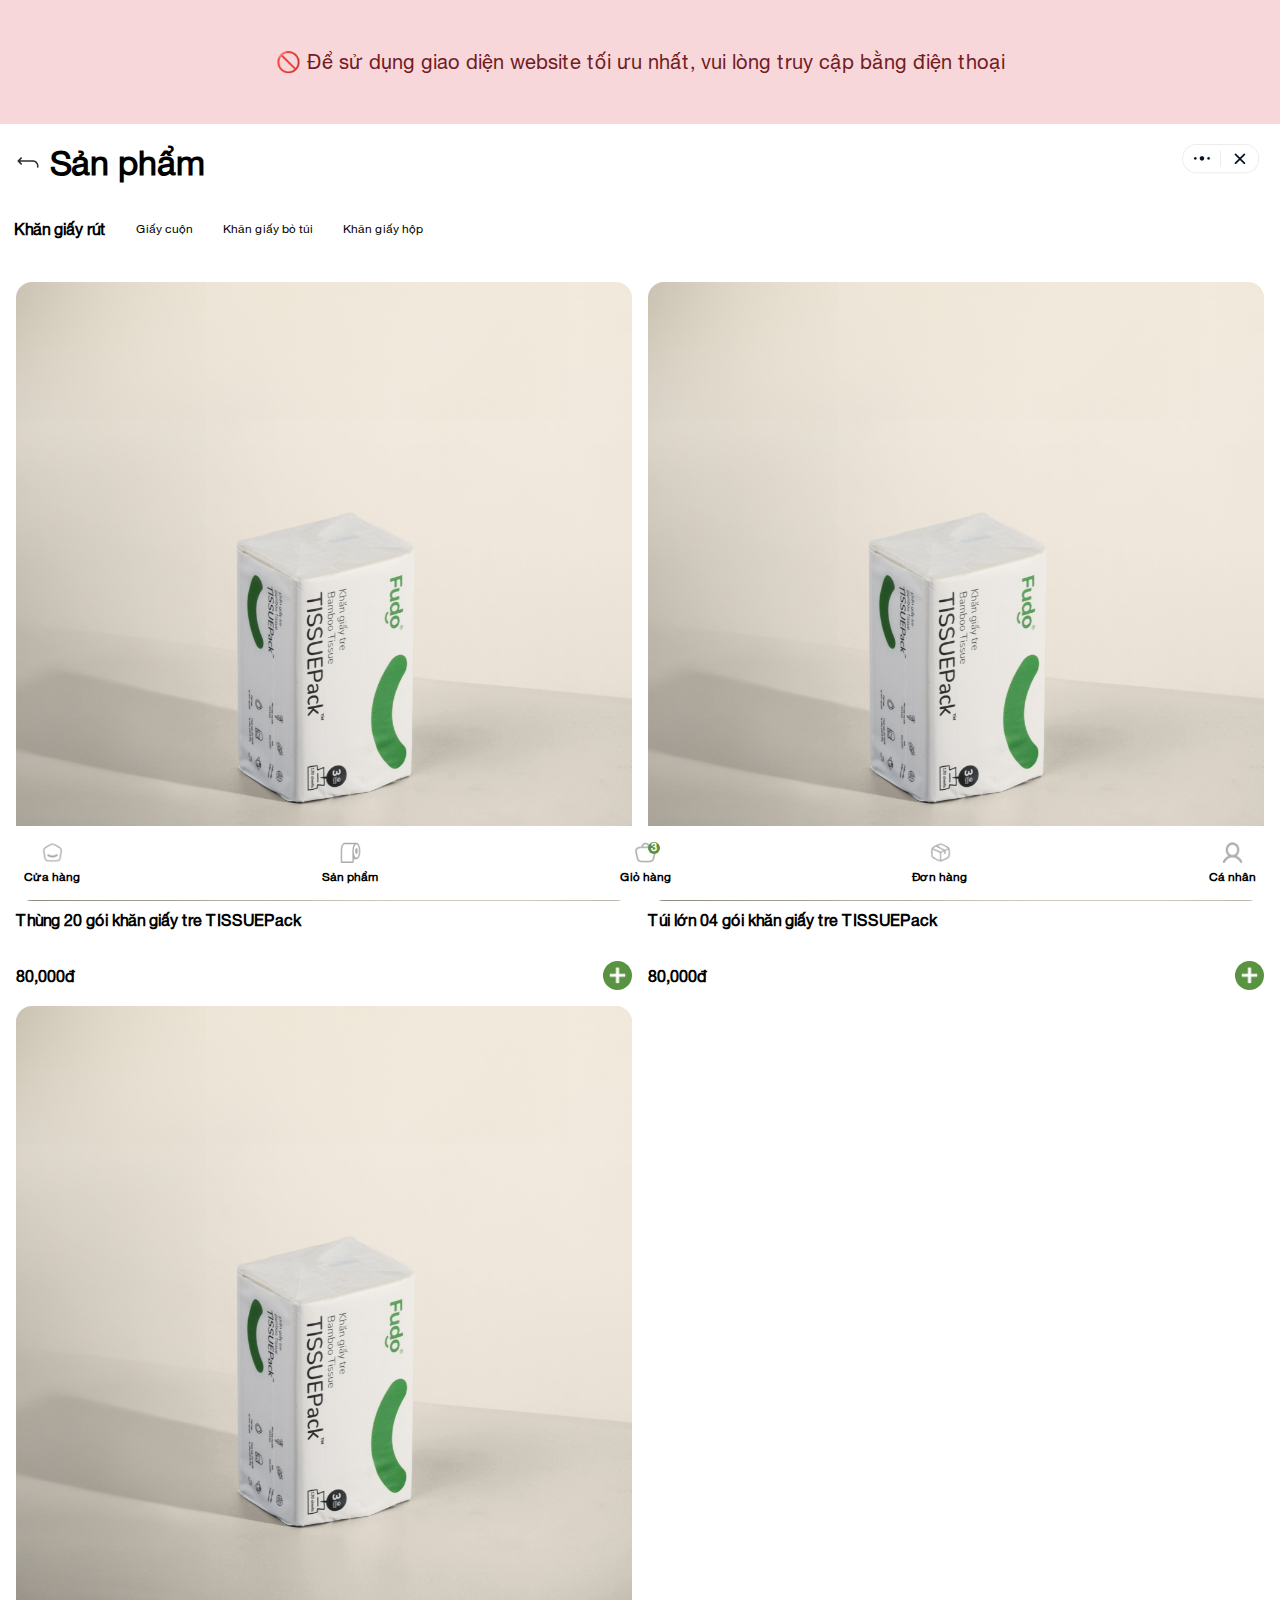
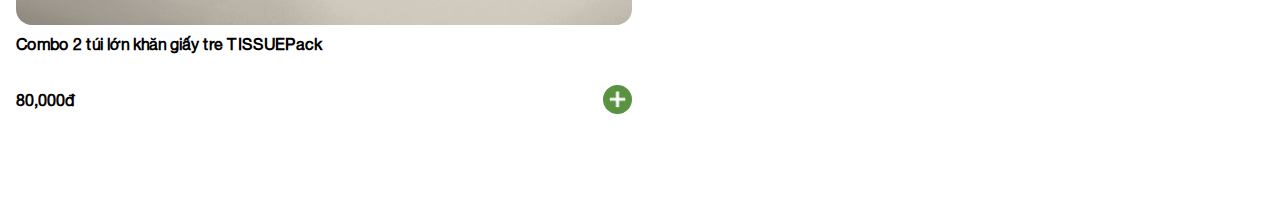
<file: products.html>
<!DOCTYPE html>
<html lang="en">
<head>
    <meta charset="UTF-8">
    <meta name="viewport" content="width=device-width, initial-scale=1.0">
    <link rel="stylesheet" href="assets/css/product/style.css">
    <title>Sản phẩm</title>
</head>
<body>
    <div class="desktop-block">
    🚫 Để sử dụng giao diện website tối ưu nhất, vui lòng truy cập bằng điện thoại
    </div>
    <nav class="navbar">
        <a href="/" class="nav-item">
            <div class="nav-icon">
                <img src="./assets/icons/navbar/home.png" alt="">
            </div>
            <p class="caption1-bold" href="">Cửa hàng</p>
        </a>
        <a href="products.html" class="nav-item">
            <div class="nav-icon">
                <img src="./assets/icons/navbar/product.png" alt="">
            </div>
            <p class="caption1-bold" href="">Sản phẩm</p>
        </a>
        <a href="cart.html" class="nav-item">
            <div class="nav-icon">
                <div class="badge bg-main-green">
                    <p class="caption2-bold">3</p>
                </div>
                <img src="./assets/icons/navbar/cart.png" alt="">
            </div>
            <p class="caption1-bold" href="">Giỏ hàng</p>
        </a>
        <a href="#" class="nav-item">
            <div class="nav-icon">
                <img src="./assets/icons/navbar/order.png" alt="">
            </div>
            <p class="caption1-bold" href="">Đơn hàng</p>
        </a>
        <a href="profile.html" class="nav-item">
            <div class="nav-icon">
                <img src="./assets/icons/navbar/profile.png" alt="">
            </div>
            <p class="caption1-bold" href="">Cá nhân</p>
        </a>
    </nav>
    <div class="wrap">
        <div class="top-header">
            <div class="logo">
                <img src="./assets/icons/common/back.png" alt="">
                <h1 class="h0-bold">Sản phẩm</h1>
            </div>
            <div class="buttons">
                <img src="./assets/images/LoadingWithClose.png" alt="">
            </div>
        </div>
        <div class="container">
            <div class="menubar">
                <p class="headline-bold">Khăn giấy rút</p>
                <p class="caption1-regular">Giấy cuộn</p>
                <p class="caption1-regular">Khăn giấy bỏ túi</p>
                <p class="caption1-regular">Khăn giấy hộp</p>
            </div>
            <div class="product-wrap">
                <div class="products">
                    <div class="product">
                        <div class="product-image">
                            <img src="./assets/images/featured-product/1.jpg" alt="">
                        </div>
                        <div class="product-info">
                            <div class="product-name">
                                <h1 class="headline-bold">Thùng 20 gói khăn giấy tre TISSUEPack</h1>
                            </div>
                            <div class="product-price">
                                <h1 class="headline-bold">80,000đ</h1>
                                <div class="add-to-cart bg-main-green">
                                    <img src="./assets/icons/common/plus.png" alt="">
                                </div>
                            </div>
                        </div>
                    </div>
                    <div class="product">
                        <div class="product-image bg-cream-1">
                            <img src="./assets/images/featured-product/1.jpg" alt="">
                        </div>
                        <div class="product-info">
                            <div class="product-name">
                                <h1 class="headline-bold">Túi lớn 04 gói khăn giấy tre TISSUEPack</h1>
                            </div>
                            <div class="product-price">
                                <h1 class="headline-bold">80,000đ</h1>
                                <div class="add-to-cart bg-main-green">
                                    <img src="./assets/icons/common/plus.png" alt="">
                                </div>
                            </div>
                        </div>
                    </div>
                    <div class="product">
                        <div class="product-image bg-cream-1">
                            <img src="./assets/images/featured-product/1.jpg" alt="">
                        </div>
                        <div class="product-info">
                            <div class="product-name">
                                <h1 class="headline-bold">Combo 2 túi lớn khăn giấy tre TISSUEPack</h1>
                            </div>
                            <div class="product-price">
                                <h1 class="headline-bold">80,000đ</h1>
                                <div class="add-to-cart bg-main-green">
                                    <img src="./assets/icons/common/plus.png" alt="">
                                </div>
                            </div>
                        </div>
                    </div>
                </div>
            </div>
        </div>
    </div>
    <script src="./assets/js/blocker.js"></script>
</body>
</html>
</file>
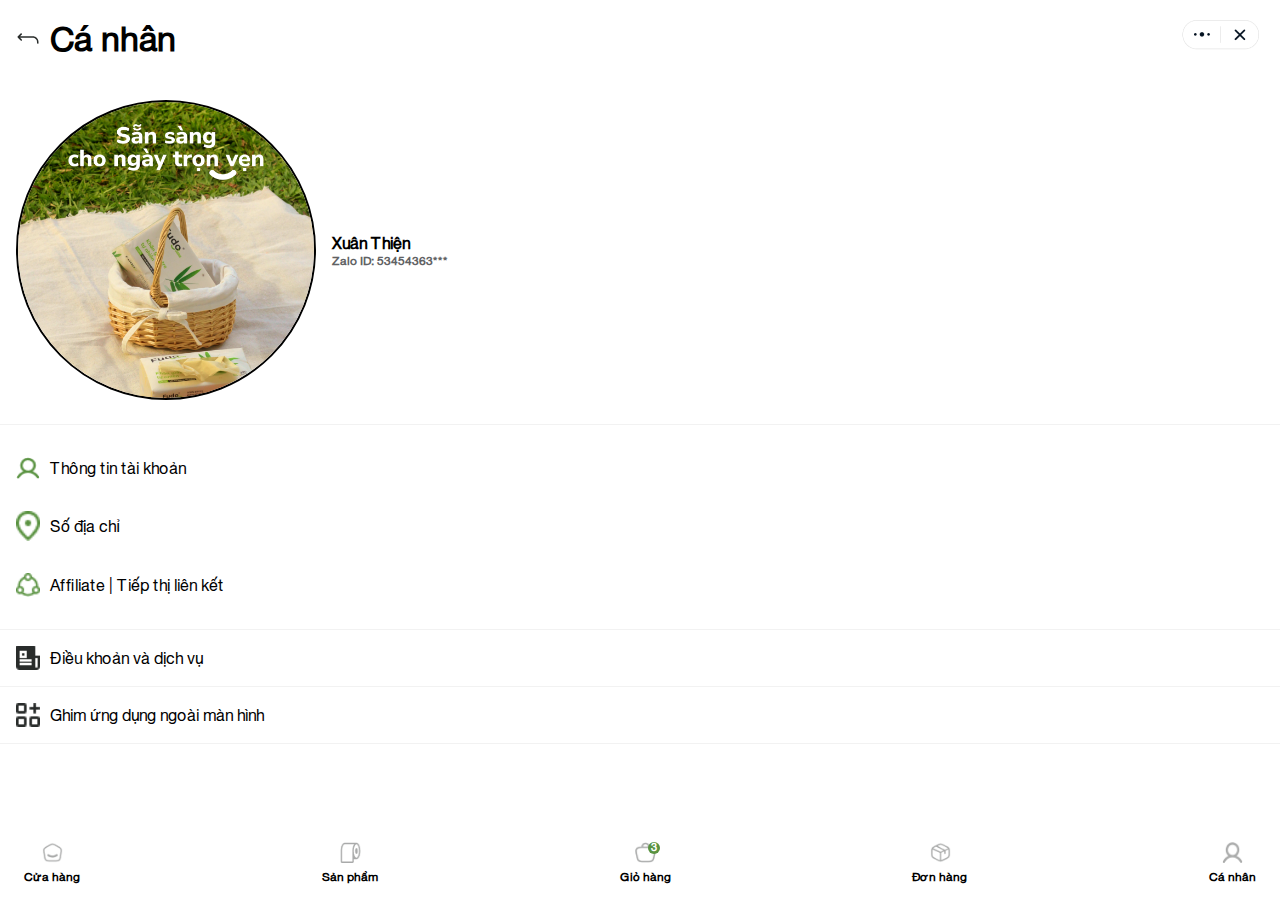
<file: profile.html>
<!DOCTYPE html>
<html lang="en">
<head>
    <meta charset="UTF-8">
    <meta name="viewport" content="width=device-width, initial-scale=1.0">
    <link rel="stylesheet" href="assets/css/profile/style.css">
    <title>Cá nhân</title>
</head>
<body>
    <nav class="navbar">
        <a href="/" class="nav-item">
            <div class="nav-icon">
                <img src="./assets/icons/navbar/home.png" alt="">
            </div>
            <p class="caption1-bold" href="">Cửa hàng</p>
        </a>
        <a href="products.html" class="nav-item">
            <div class="nav-icon">
                <img src="./assets/icons/navbar/product.png" alt="">
            </div>
            <p class="caption1-bold" href="">Sản phẩm</p>
        </a>
        <a href="cart.html" class="nav-item">
            <div class="nav-icon">
                <div class="badge bg-main-green">
                    <p class="caption2-bold">3</p>
                </div>
                <img src="./assets/icons/navbar/cart.png" alt="">
            </div>
            <p class="caption1-bold" href="">Giỏ hàng</p>
        </a>
        <a href="#" class="nav-item">
            <div class="nav-icon">
                <img src="./assets/icons/navbar/order.png" alt="">
            </div>
            <p class="caption1-bold" href="">Đơn hàng</p>
        </a>
        <a href="profile.html" class="nav-item">
            <div class="nav-icon">
                <img src="./assets/icons/navbar/profile.png" alt="">
            </div>
            <p class="caption1-bold" href="">Cá nhân</p>
        </a>
    </nav>
    <div class="wrap">
        <div class="top-header">
            <div class="logo">
                <img src="./assets/icons/common/back.png" alt="">
                <h1 class="h0-bold">Cá nhân</h1>
            </div>
            <div class="buttons">
                <img src="./assets/images/LoadingWithClose.png" alt="">
            </div>
        </div>
        <div class="container">
            <div class="user-info border-grey">
                <img src="./assets/images/profile/avt.png" alt="">
                <div class="info">
                    <p class="headline-bold">Xuân Thiện</p>
                    <p class="caption1-bold text-gray-500">Zalo ID: 53454363***</p>
                </div>
            </div>
            <div class="menu border-gray">
                <a href="" class="menu-item headline-regular p16">
                    <img src="./assets/icons/profile/1.png" alt="">
                    Thông tin tài khoản
                </a>
                <a href="" class="menu-item headline-regular p16">
                    <img src="./assets/icons/profile/2.png" alt="">
                    Số địa chỉ
                </a>
                <a href="affiliate.html" class="menu-item headline-regular p16">
                    <img src="./assets/icons/profile/3.png" alt="">
                    Affiliate | Tiếp thị liên kết
                </a>
            </div>
            <a href="" class="menu-item headline-regular p16 border-gray">
                <img src="./assets/icons/profile/4.png" alt="">
                Điều khoản và dịch vụ
            </a>
            <a href="" class="menu-item headline-regular p16 border-gray">
                <img src="./assets/icons/profile/5.png" alt="">
                Ghim ứng dụng ngoài màn hình
            </a>
        </div>
    </div>
</body>
</html>
</file>
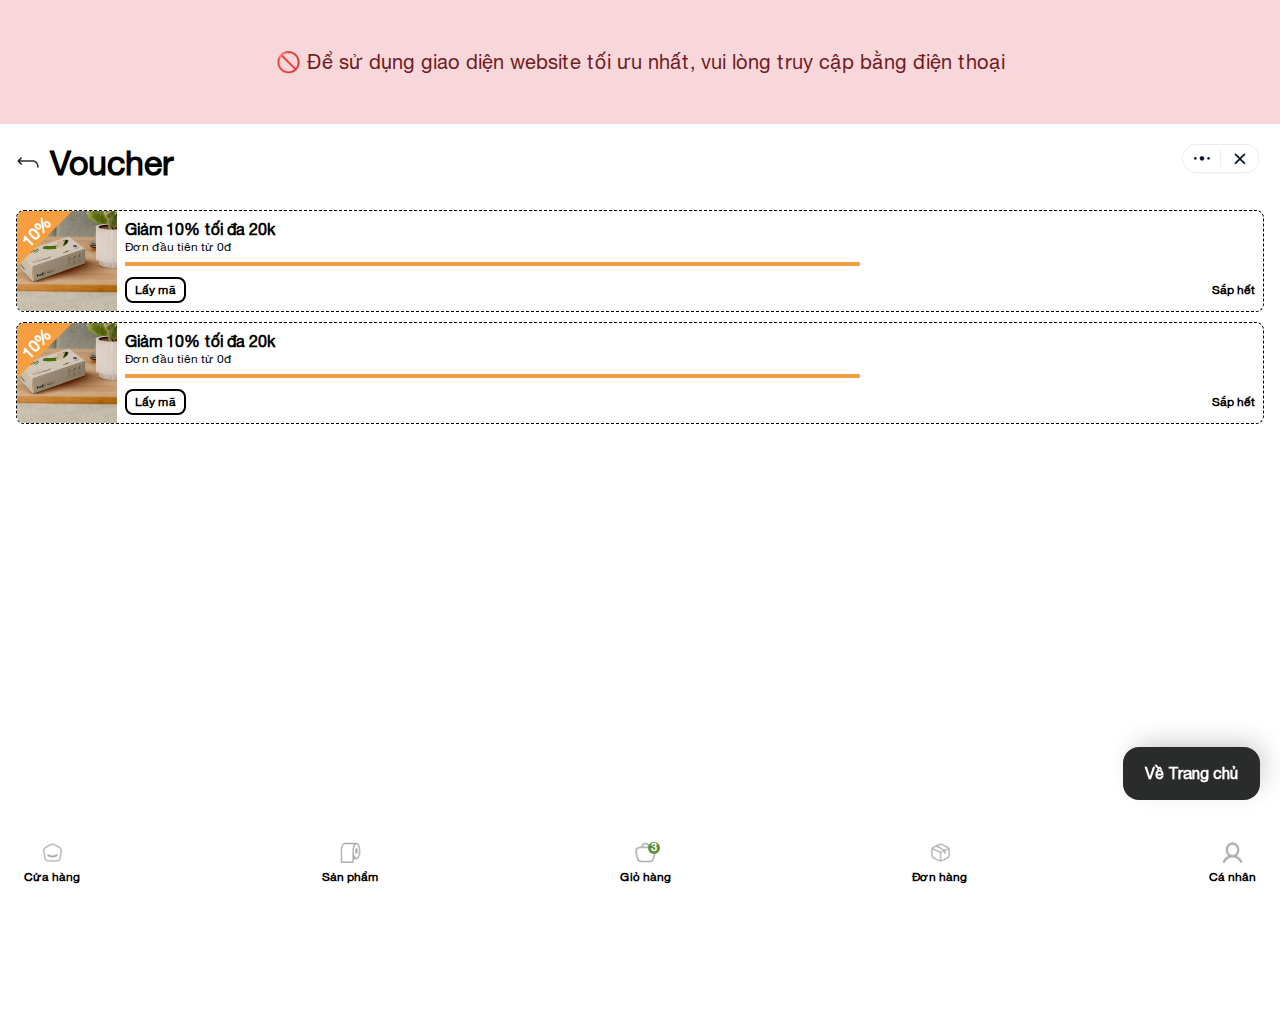
<file: vouchers.html>
<!DOCTYPE html>
<html lang="en">
<head>
    <meta charset="UTF-8">
    <meta name="viewport" content="width=device-width, initial-scale=1.0">
    <link rel="stylesheet" href="assets/css/vouchers/style.css">
    <title>Vouchers</title>
</head>
<body>
    <div class="desktop-block">
    🚫 Để sử dụng giao diện website tối ưu nhất, vui lòng truy cập bằng điện thoại
    </div>
    <a href="/" class="callout-bold back-button text-white bg-black">
        Về Trang chủ
    </a>
    <nav class="navbar">
        <a href="/" class="nav-item">
            <div class="nav-icon">
                <img src="./assets/icons/navbar/home.png" alt="">
            </div>
            <p class="caption1-bold" href="">Cửa hàng</p>
        </a>
        <a href="products.html" class="nav-item">
            <div class="nav-icon">
                <img src="./assets/icons/navbar/product.png" alt="">
            </div>
            <p class="caption1-bold" href="">Sản phẩm</p>
        </a>
        <a href="cart.html" class="nav-item">
            <div class="nav-icon">
                <div class="badge bg-main-green">
                    <p class="caption2-bold">3</p>
                </div>
                <img src="./assets/icons/navbar/cart.png" alt="">
            </div>
            <p class="caption1-bold" href="">Giỏ hàng</p>
        </a>
        <a href="#" class="nav-item">
            <div class="nav-icon">
                <img src="./assets/icons/navbar/order.png" alt="">
            </div>
            <p class="caption1-bold" href="">Đơn hàng</p>
        </a>
        <a href="profile.html" class="nav-item">
            <div class="nav-icon">
                <img src="./assets/icons/navbar/profile.png" alt="">
            </div>
            <p class="caption1-bold" href="">Cá nhân</p>
        </a>
    </nav>
    <div class="wrap">
        <div class="top-header">
            <div class="logo">
                <img src="./assets/icons/common/back.png" alt="">
                <h1 class="h0-bold">Voucher</h1>
            </div>
            <div class="buttons">
                <img src="./assets/images/LoadingWithClose.png" alt="">
            </div>
        </div>
        <div class="container">
            <div class="vouchers-y">
                <div class="voucher-full">
                    <div class="voucher-image">
                        <img src="./assets/images/voucher.png" alt="">
                    </div>
                    <div class="voucher-info">
                        <div class="voucher-name">
                            <p class="callout-bold">Giảm 10% tối đa 20k</p>
                            <p class="caption1-regular">Đơn đầu tiên từ 0đ</p>
                            <div class="bar bg-orange"></div>
                        </div>
                        <div class="voucher-get">
                            <a href="" class="caption1-bold">Lấy mã</a>
                            <p class="caption1-bold">Sắp hết</p>
                        </div>
                    </div>
                    <div class="voucher-tag bg-orange">
                        <p class="callout-bold">10%</p>
                    </div>
                </div>
                <div class="voucher-full">
                    <div class="voucher-image">
                        <img src="./assets/images/voucher.png" alt="">
                    </div>
                    <div class="voucher-info">
                        <div class="voucher-name">
                            <p class="callout-bold">Giảm 10% tối đa 20k</p>
                            <p class="caption1-regular">Đơn đầu tiên từ 0đ</p>
                            <div class="bar bg-orange"></div>
                        </div>
                        <div class="voucher-get">
                            <a href="" class="caption1-bold">Lấy mã</a>
                            <p class="caption1-bold">Sắp hết</p>
                        </div>
                    </div>
                    <div class="voucher-tag bg-orange">
                        <p class="callout-bold">10%</p>
                    </div>
                </div>
            </div>
        </div>
    </div>
    <script src="./assets/js/blocker.js"></script>
</body>
</html>
</file>
<file: assets/css/affiliate/style.css>
@import url('../common/font.css');
@import url('../common/color.css');
@import url('../common/navbar.css');
@import url('../common/common.css');

.tabs{
    display: grid;
    grid-template-columns: repeat(2, 1fr);
}

.tab{
    display: flex;
    padding: 0 16px 16px 16px;
    gap: 10px;
    align-items: center;
    color: black;
    text-decoration: none;
    opacity: 0.6;
    border: none;
    border-bottom: 2px solid rgb(141, 140, 140);
    background-color: white;
}

.variable{
    padding: 16px;
    gap: 8px;
    display: flex;
    overflow-y: auto;
}

.option{
    padding: 8px;
    border-radius: 16px;
}

.option.active{
    border: 1px solid black;
}

.dashboard{
    display: grid;
    grid-template-columns: repeat(2, 1fr);
    gap: 16px;
    padding: 24px 16px;
}

.col1{
    display: flex;
    flex-direction: column;
    gap: 28px;
}

.col1 h2{
    display: flex;
    gap: 10px;
    align-items: center;
}

.details-button{
    border: none;
    padding: 20px 8px;
    display: block;
    border-radius: 8px;
}

.col2{
    display: grid;
    grid-template-columns: repeat(2, 1fr);
    gap: 16px;

}

.col2-item{
    display: flex;
    flex-direction: column;
    gap: 8px;
}

.col2-text{
    display: flex;
    gap: 4px;
    align-items: center;
}

.chart{
    margin-bottom: 16px;
    width: 100%;
}

.chart img{
    width: 100%;
}

.tab.active{
    opacity: 1;
}

.tab.active.green{
    border-bottom: 2px solid #599240;
}

.tab.active.black{
    border-bottom: 2px solid black;
}

.top-products{
    display: flex;
    gap: 13px;
    padding: 16px 0;
    flex-direction: column;
}

.top-product{
    display: flex;
    justify-content: space-between;
    gap: 16px;
    padding: 16px;
    align-items: center;
}

.top-product img{
    width: 18%;
    aspect-ratio: 1/1;
}

.tp-info{
    display: flex;
    flex-direction: column;
    justify-content: space-between;
    gap: 10px
}

.tp-action{
    display: flex;
    flex-direction: column;
    justify-content: space-between;
    flex-shrink: 0;
    align-items: end;
}

.tp-action button{
    padding: 4px 8px;
    border: none;
    border-radius: 8px;
}

.hidden{
    display: none !important;
}

.aff-orders{
    padding: 16px 0;
    display: flex;
    flex-direction: column;
    gap: 13px;
}

.aff-order{
    padding: 16px;
    display: flex;
    flex-direction: column;
    gap: 8px;
}

.aff-order .id{
    padding: 4px 8px;
    border-radius: 4px;
}

.aff-row1{
    display: flex;
    justify-content: space-between;
    align-items: center;
}

.row1-col1{
    display: flex;
    align-items: center;
    gap: 16px;
}

.aff-status{
    padding: 4px 8px;
    border-radius: 4px;
    border: 1px solid #AFAFAF;

}

.aff-row2{
    display: grid;
    grid-template-columns: repeat(3, 1fr);
}

.row2-col{
    display: flex;
    flex-direction: column;
    gap: 8px;
}

.row2-col.right{
    align-items: end;
    border-left: 1px solid black;
}

.col-title{
    display: flex;
    align-items: center;
    gap: 4px;
}

.aff-row3{
    display: flex;
    gap: 10px;
    align-items: center;
}

.aff-row4{
    display: flex;
    gap: 10px;
    padding: 4px 0;
    align-items: center;
}

.aff-info{
    padding: 24px 16px;
    display: grid;
    grid-template-columns: repeat(2, 1fr);
    gap: 16px;
}

.info-col1{
    display: flex;
    flex-direction: column;
    gap: 16px;
}

.info-col1 button{
    border: none;
    padding: 20px 8px;
    border-radius: 8px;
}

.pending p{
    display: flex;
    align-items: center;
    gap: 4px;
}

.info-col2{
    display: flex;
    flex-direction: column;
    justify-content: space-between;
}

.affiliate-item{
    display: flex;
    flex-direction: column;
    gap: 8px;
}

.affiliate-item .row1{
    display: flex;
    align-items: center;
    justify-content: space-between;
}

.order-id{
    display: flex;
    align-items: center;
    gap: 8px;
}

.current{
    display: flex;
    justify-content: end;
}
</file>
<file: assets/css/article/style.css>
@import url('../common/font.css');
@import url('../common/color.css');
@import url('../common/navbar.css');
@import url('../common/common.css');

.hero-post{
    display: flex;
    flex-direction: column;
    gap: 24px;
}

.hero-text{
    padding: 0 16px;
    display: flex;
    flex-direction: column;
    gap: 16px;
}

.hero-image {
    width: 100%;
    aspect-ratio: 4.3 / 2.4;
    position: relative;
}

.hero-image img {
    position: absolute;
    width: 100%;
    height: 100%;
    object-fit: cover;
}

.featured-posts{
    padding: 16px 20px;
    display: grid;
    grid-template-columns: repeat(2, 1fr);
    border-bottom: 1px solid #F2F2F2;
}

.featured-post{
    width: 100%;
    gap: 16px;
    display: flex;
    flex-direction: column;
}

.fp-badge{
    padding: 4px;
    border-radius: 4px;
    width: fit-content;
}

.fp-badge p{
    color: white;
}

.posts{
    padding: 24px 0;
    display: flex;
    flex-direction: column;
    gap: 16px;
}

.post{
    padding: 20px;
    border-bottom: 1px solid #F2F2F2;
    display: flex;
    gap: 16px;
}

.post img{
    width: 28%;
    aspect-ratio: 12/10;
    object-fit: cover;
    border-radius: 8px;
}

.post-info{
    display: flex;
    flex-direction: column;
    justify-content: space-between;
}

.loading{
    display: flex;
    justify-content: center;
    align-items: center;
    padding: 8px;
    margin-bottom: 100px;
}
</file>
<file: assets/css/cart/style.css>
@import url('../common/font.css');
@import url('../common/color.css');
@import url('../common/navbar.css');
@import url('../common/common.css');

.select-all{
    display: flex;
    gap: 10px;
    align-items: center;
    padding: 16px;
    justify-content: end;
}

.cart-items{
    padding: 16px;
    display: flex;
    flex-direction: column;
    gap: 24px;
}

.cart-item{
    display: flex;
    flex-direction: column;
    gap: 16px;
}

.cart-item .row1{
    display: flex;
    gap: 16px;
}

.row1 .item-img{
    width: 23%;
    aspect-ratio: 1/1;
    position: relative;
}

.item-img .thumbnail{
    width: 100%;
    height: 100%;
    object-fit: cover;
}

.item-img .checked-badge{
    position: absolute;
    top: -15px;
    left: 10px;
}

.item-info{
    display: flex;
    flex-direction: column;
    gap: 16px;
    justify-content: space-between;
}

.item-variable{
    display: flex;
    gap: 8px;
}

.item-variable p{
    padding: 8px;
    border-radius: 16px;
}

.item-variable p.main{
    border: 0.5px solid black;
}

.row2{
    display: flex;
    justify-content: space-between;
    padding: 6px;
    align-items: center;
}

.actions{
    display: flex;
    align-items: center;
    gap: 16px;
}

.quantity{
    gap: 10px;
    display: flex;
    align-items: center;
    padding: 5px;
    border-radius: 70px;
}

.checkout{
    display: grid;
    grid-template-columns: repeat(2, 1fr);
    padding: 16px;
    position: fixed;
    bottom: 70px;
    width: 100%;
    background-image: linear-gradient(to bottom, #ffffff, #fefdfd, #fdfbfb, #fcf9f7, #f9f7f4);
}

.price{
    display: flex;
    flex-direction: column;
    gap: 4px;
}

.checkout-button{
    border: none;
    border-radius: 16px;
}
</file>
<file: assets/css/product/style.css>
@import url('../common/font.css');
@import url('../common/color.css');
@import url('../common/navbar.css');
@import url('../common/common.css');

@import url(./products.css);

.menubar{
    padding: 8px 4px;
    display: flex;
    align-items: center;
    overflow-y: auto;
    gap: 10px;
}

.menubar p{
    padding: 10px;
    flex-shrink: 0;
}
</file>
<file: assets/css/profile/style.css>
@import url('../common/font.css');
@import url('../common/color.css');
@import url('../common/navbar.css');
@import url('../common/common.css');

.user-info{
    padding: 24px 16px;
    display: flex;
    gap: 16px;
    align-items: center;
}

.user-info img{
    width: 24%;
    aspect-ratio: 1/1;
    object-fit: cover;
    border-radius: 100%;
    border: 2px solid black;
}

.info{
    gap: 4px;
}

.menu{
    padding: 16px 0;
}

.menu-item{
    display: flex;
    align-items: center;
    gap: 10px;
    color: black;
    text-decoration: none;
}

.menu-item img{
    width: 24px;
}
</file>
<file: assets/css/vouchers/style.css>
@import url('../common/font.css');
@import url('../common/color.css');
@import url('../common/navbar.css');
@import url('../common/common.css');

.voucher-wrap{
    padding: 24px 0;
    gap: 16px;
    display: flex;
    flex-direction: column;
    border-bottom: 1px solid #F2F2F2;
}

.vouchers-x{
    padding: 0 16px;
    gap: 12px;
    display: flex;
    overflow-y: auto;
}

.vouchers-y{
    padding: 10px 16px;
    display: flex;
    flex-direction: column;
    gap: 10px;
}

.voucher{
    position: relative;
    border-radius: 8px;
    border: 1px solid black;
    border-style: dashed;
    display: flex;
    overflow: hidden;
    width: 280px;
    flex-shrink: 0;
}

.voucher-full{
    position: relative;
    border-radius: 8px;
    border: 1px solid black;
    border-style: dashed;
    display: flex;
    overflow: hidden;
    width: 100%;
    flex-shrink: 0;
}

.voucher-tag{
    position: absolute;
    width: 100px;
    height: 50px;
    display: flex;
    justify-content: center;
    align-items: end;
    transform: rotate(-45deg);
    top: -15px;
    left: -40px;
}

.voucher-tag p{
    color: white;
}

.voucher-image{
    width: 100px;
    height: 100px;
}

.voucher-image img{
    width: 100%;
    height: 100%;
}

.voucher-info{
    padding: 8px;
    display: flex;
    flex-direction: column;
    flex: 1;
}

.voucher-name{
    flex: 1;
}

.voucher-info .bar{
    width: 65%;
    height: 4px;
    margin-top: 8px;
}

.voucher-info .voucher-get{
    display: flex;
    justify-content: space-between;
    align-items: center;
}

.voucher-info .voucher-get a{
    color: black;
    text-decoration: none;
    display: inline-block;
    border: 2px solid black;
    padding: 4px 8px;
    border-radius: 8px;
}
</file>
